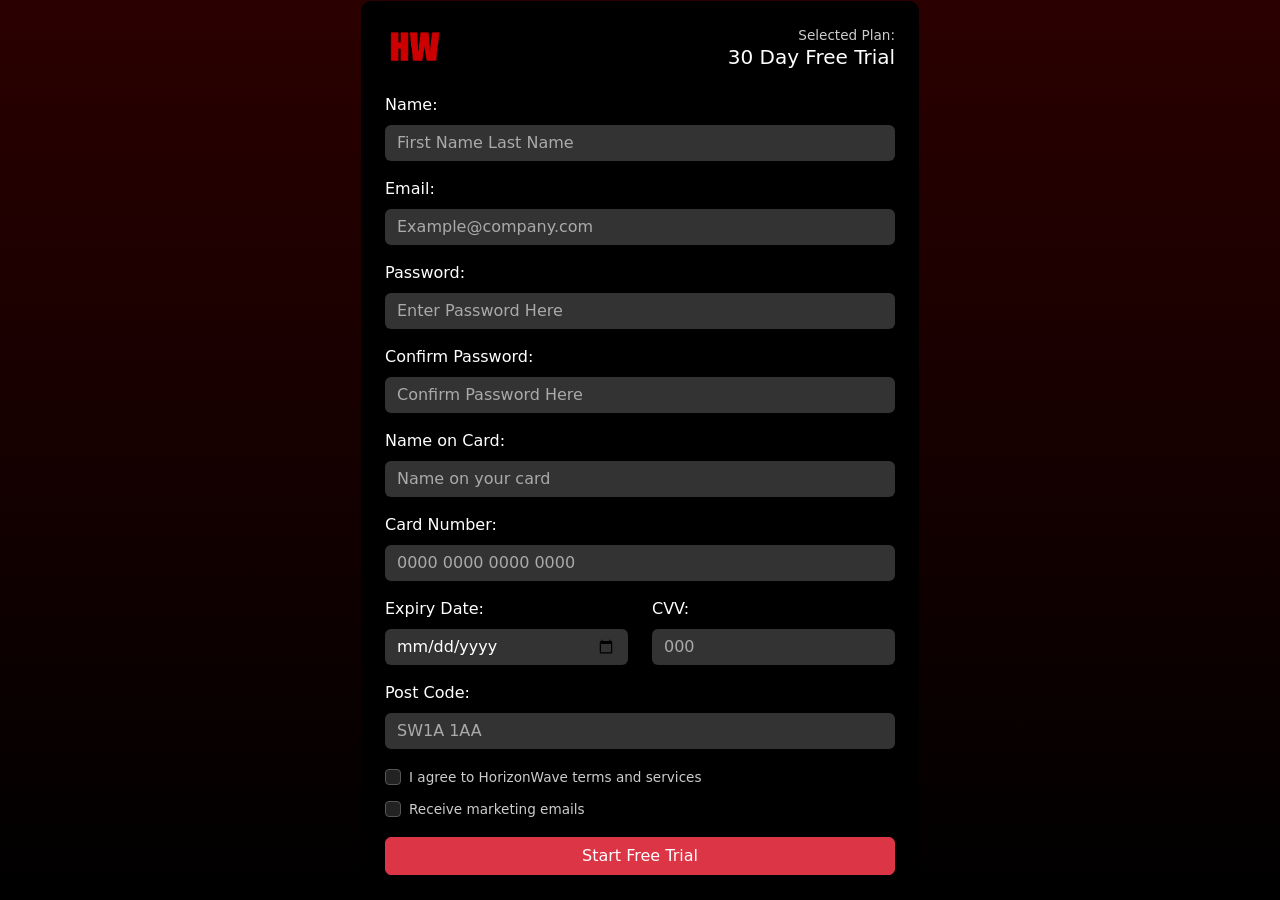
<file: index.html>
<!DOCTYPE html>
<html lang="en">
<head>
    <meta charset="UTF-8">
    <meta name="viewport" content="width=device-width, initial-scale=1.0">
    <title>HorizonWave - Sign Up</title>

    <!-- Bootstrap -->
    <link href="https://cdn.jsdelivr.net/npm/bootstrap@5.3.8/dist/css/bootstrap.min.css" rel="stylesheet">

    <!-- External CSS -->
    <link rel="stylesheet" href="./style/index.css">
</head>

<body class="bg-dark text-white">

<div class="container d-flex align-items-center justify-content-center min-vh-100">

    <div class="row w-100 justify-content-center">

        <div class="col-lg-6 col-md-8 form-container p-4">

            <!-- HEADER -->
            <div class="d-flex justify-content-between align-items-center mb-4">

                <!-- Logo -->
                <a href="index.html" class="d-flex align-items-center text-decoration-none">
                    <img src="./Images/logo.png" 
                        alt="HorizonWave logo" 
                        class="logo img-fluid">
                </a>

                <!-- Plan Info -->
                <div class="text-end ms-3" >
                    <p class="mb-0 small-text">Selected Plan:</p>
                    <h5 class="mb-0">30 Day Free Trial</h5>
                </div>

            </div>

            <!-- FORM -->
            <form action="mainpage.html">

                <div class="mb-3">
                    <label for="name" class="form-label">Name:</label>
                    <input type="text" id="name" class="form-control" placeholder="First Name Last Name" required>
                </div>

                <div class="mb-3">
                    <label for="email" class="form-label">Email:</label>
                    <input type="email" id="email" class="form-control" placeholder="Example@company.com" required>
                </div>

                <div class="mb-3">
                    <label for="password" class="form-label">Password:</label>
                    <input type="password" id="password" class="form-control" placeholder="Enter Password Here" required>
                </div>

                <div class="mb-3">
                    <label for="confirm-password" class="form-label">Confirm Password:</label>
                    <input type="password" id="confirm-password" class="form-control" placeholder="Confirm Password Here" required>
                </div>

                <div class="mb-3">
                    <label for="card-name" class="form-label">Name on Card:</label>
                    <input type="text" id="card-name" class="form-control" placeholder="Name on your card">
                </div>

                <div class="mb-3">
                    <label for="card-number" class="form-label">Card Number:</label>
                    <input type="number" id="card-number" class="form-control" placeholder="0000 0000 0000 0000">
                </div>

                <div class="row">
                    <div class="col-md-6 mb-3">
                        <label for="expiry" class="form-label">Expiry Date:</label>
                        <input type="date" id="expiry" class="form-control" placeholder="MM/YY">
                    </div>

                    <div class="col-md-6 mb-3">
                        <label for="cvv" class="form-label">CVV:</label>
                        <input type="number" id="cvv" class="form-control" placeholder="000">
                    </div>
                </div>

                <div class="mb-3">
                    <label for="postcode" class="form-label">Post Code:</label>
                    <input type="text" id="postcode" class="form-control" placeholder="SW1A 1AA">
                </div>

                <!-- CHECKBOXES -->
                <div class="form-check mb-2">
                    <input class="form-check-input" type="checkbox" id="terms" required>
                    <label class="form-check-label small-text" for="terms">
                        I agree to HorizonWave terms and services
                    </label>
                </div>

                <div class="form-check mb-3">
                    <input class="form-check-input" type="checkbox" id="marketing">
                    <label class="form-check-label small-text" for="marketing">
                        Receive marketing emails
                    </label>
                </div>

                <!-- SUBMIT -->
                <button type="submit" class="btn btn-danger w-100">
                    Start Free Trial
                </button>

            </form>

        </div>

    </div>
</div>

<!-- Bootstrap JS -->
<script src="https://cdn.jsdelivr.net/npm/bootstrap@5.3.0/dist/js/bootstrap.bundle.min.js"></script>

</body>
</html>
</file>
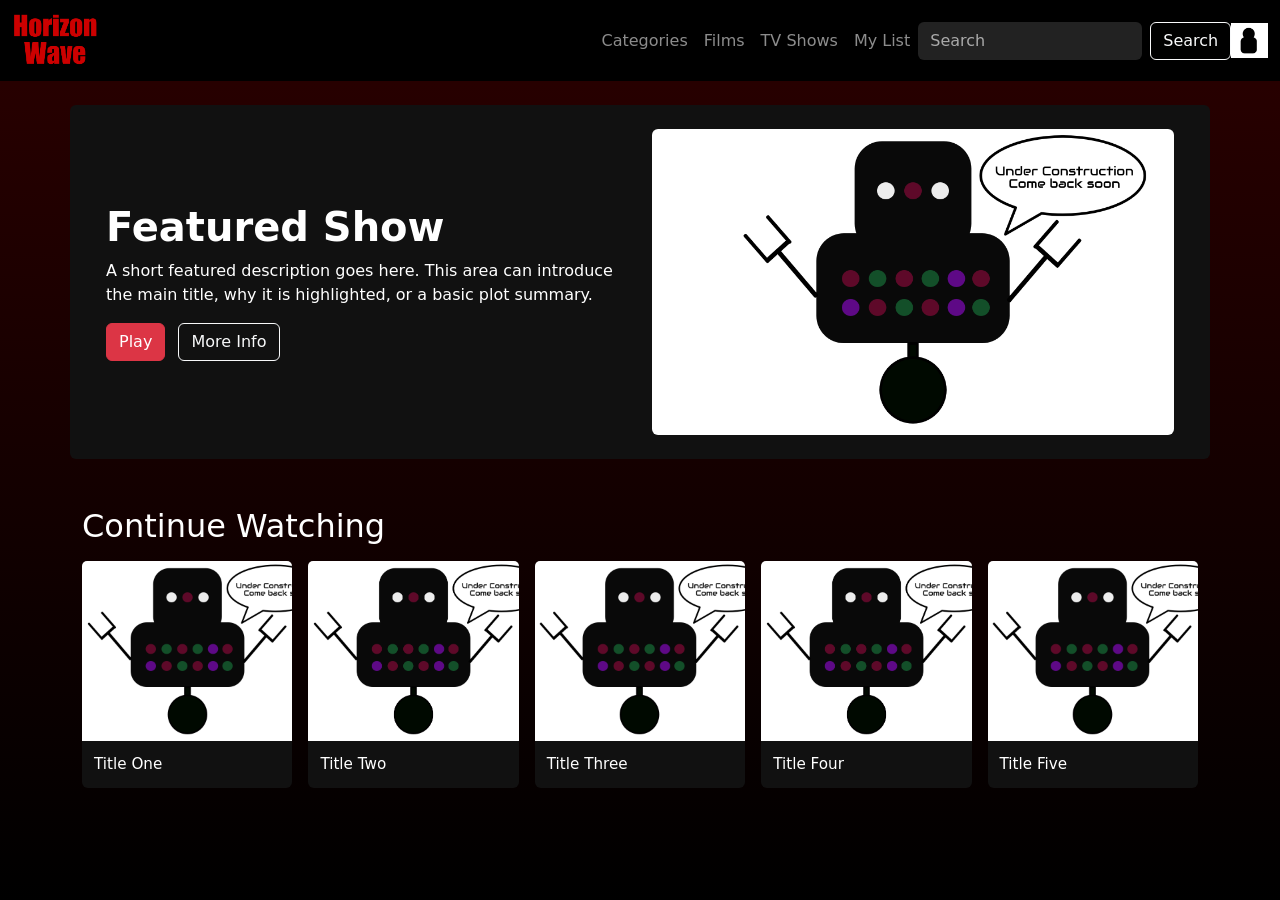
<file: mainpage.html>
<!DOCTYPE html>
<html lang="en">
<head>
    <meta charset="UTF-8">
    <meta name="viewport" content="width=device-width, initial-scale=1.0">
    <title>HorizonWave - Home</title>
    <!-- Bootstrap CSS -->
    <link href="https://cdn.jsdelivr.net/npm/bootstrap@5.3.8/dist/css/bootstrap.min.css" rel="stylesheet">
    <link rel="stylesheet" href="./style/main.css">
</head>

<body>

<!-- TOP NAV -->
<nav class="navbar navbar-expand-lg navbar-dark bg-black">
    <div class="container-fluid">

        <a class="navbar-brand" href="mainpage.html">
            <img src="./Images/mainName.png" alt="HorizonWave" class="top-logo">
        </a>

        <button class="navbar-toggler" type="button" data-bs-toggle="collapse" data-bs-target="#topNav">
            <span class="navbar-toggler-icon"></span>
        </button>

        <div class="collapse navbar-collapse" id="topNav">
            <div class="navbar-nav ms-auto">
                <a class="nav-link" href="tbb.html">Categories</a>
                <a class="nav-link" href="tbb.html">Films</a>
                <a class="nav-link" href="tbb.html">TV Shows</a>
                <a class="nav-link" href="tbb.html">My List</a>
            </div>
            <!-- Search Bar -->
            <form class="d-flex" role="search">
                <input class="form-control me-2" type="search" placeholder="Search" aria-label="Search">
                <button class="btn btn-outline-light" type="submit">Search</button>
            </form>
            
                <!-- Account Icon -->
            <a href="tbb.html">
                <img src="./Images/userIcon.png" 
                    alt="Account settings" 
                    class="user-icon">
    </a>
        </div>

    </div>
</nav>

<!-- SHOWCASE -->
<section class="container mt-4">
    <div class="row align-items-center showcase-box p-3 p-md-4 rounded">

        <div class="col-lg-6">
            <h1 class="fw-bold">Featured Show</h1>
            <p class="mb-3">
                A short featured description goes here. This area can introduce the main title,
                why it is highlighted, or a basic plot summary.
            </p>

            <a href="videoplayer.html" class="btn btn-danger me-2">Play</a>
            <a href="tbb.html" class="btn btn-outline-light">More Info</a>
        </div>

        <div class="col-lg-6 mt-3 mt-lg-0">
            <img src="./Images/tbb.png" alt="Featured show poster" class="img-fluid rounded showcase-image">
        </div>

    </div>
</section>

<!-- MEDIA ROW -->
<section class="container mt-5">
    <h2 class="mb-3">Continue Watching</h2>

    <div class="row row-cols-2 row-cols-md-4 row-cols-lg-5 g-3">

        <div class="col">
            <a href="videoplayer.html" class="text-decoration-none">
                <div class="card media-card">
                    <img src="./Images/tbb.png" class="card-img-top" alt="Media title 1">
                    <div class="card-body">
                        <p class="card-text">Title One</p>
                    </div>
                </div>
            </a>
        </div>

        <div class="col">
            <a href="videoplayer.html" class="text-decoration-none">
                <div class="card media-card">
                    <img src="./Images/tbb.png" class="card-img-top" alt="Media title 2">
                    <div class="card-body">
                        <p class="card-text">Title Two</p>
                    </div>
                </div>
            </a>
        </div>

        <div class="col">
            <a href="videoplayer.html" class="text-decoration-none">
                <div class="card media-card">
                    <img src="./Images/tbb.png" class="card-img-top" alt="Media title 3">
                    <div class="card-body">
                        <p class="card-text">Title Three</p>
                    </div>
                </div>
            </a>
        </div>

        <div class="col">
            <a href="videoplayer.html" class="text-decoration-none">
                <div class="card media-card">
                    <img src="./Images/tbb.png" class="card-img-top" alt="Media title 4">
                    <div class="card-body">
                        <p class="card-text">Title Four</p>
                    </div>
                </div>
            </a>
        </div>

        <div class="col">
            <a href="videoplayer.html" class="text-decoration-none">
                <div class="card media-card">
                    <img src="./Images/tbb.png" class="card-img-top" alt="Media title 5">
                    <div class="card-body">
                        <p class="card-text">Title Five</p>
                    </div>
                </div>
            </a>
        </div>

    </div>
</section>

<script src="https://cdn.jsdelivr.net/npm/bootstrap@5.3.0/dist/js/bootstrap.bundle.min.js"></script>
</body>
</html>
</file>
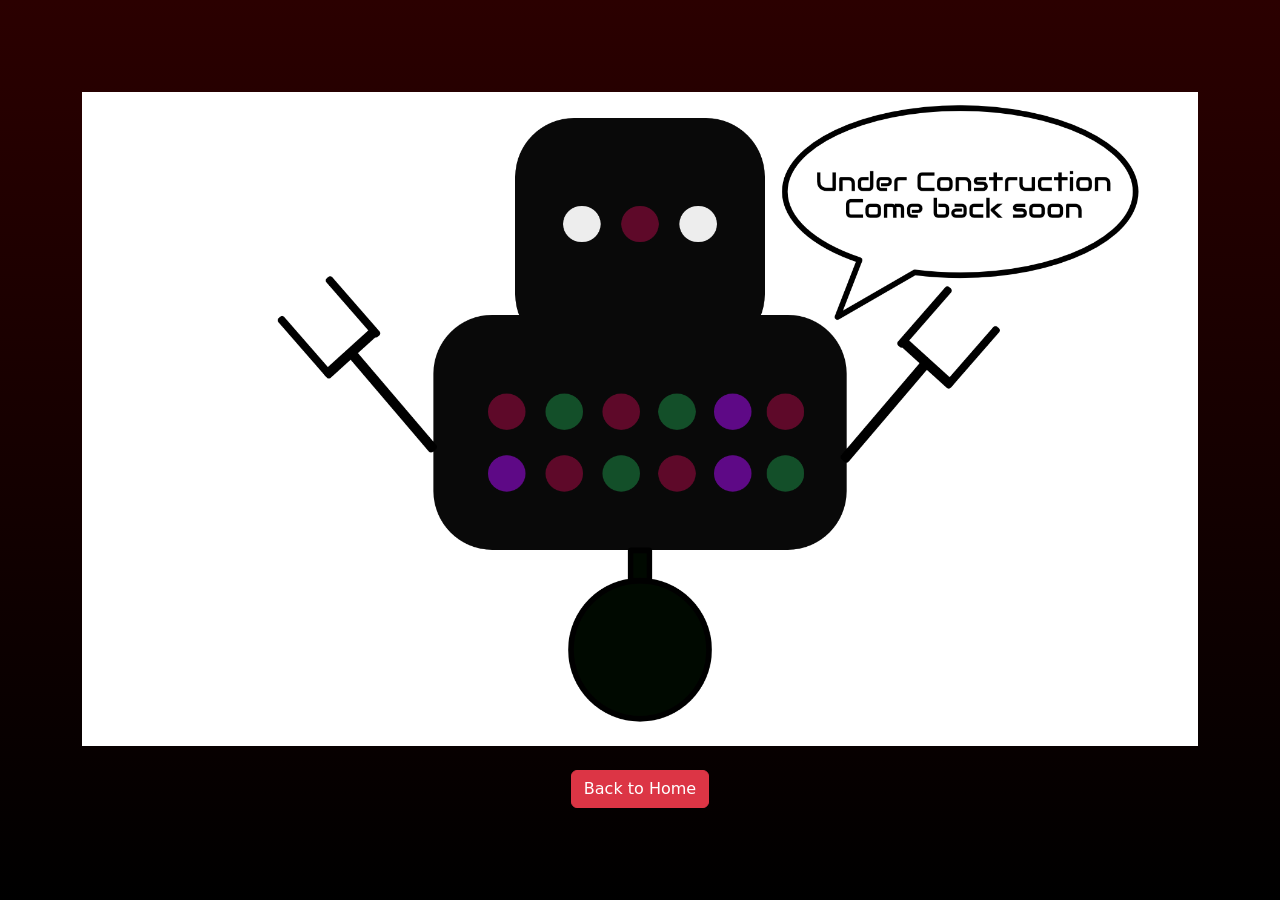
<file: tbb.html>
<!DOCTYPE html>
<html lang="en">
<head>
    <meta charset="UTF-8">
    <meta name="viewport" content="width=device-width, initial-scale=1.0">
    <title>Under Construction</title>

    <!-- Bootstrap -->
    <link href="https://cdn.jsdelivr.net/npm/bootstrap@5.3.8/dist/css/bootstrap.min.css" rel="stylesheet">

    <!-- Your CSS -->
    <link rel="stylesheet" href="./style/main.css">
</head>

<body class="text-white d-flex align-items-center justify-content-center text-center">

<div class="container">

    <!-- Image -->
    <img src="./Images/tbb.png" alt="Page under construction" class="img-fluid mb-4 construction-img">

    <!-- Back Button -->
    <a href="mainpage.html" class="btn btn-danger">
        Back to Home
    </a>

</div>

</body>
</html>
</file>
<file: style/main.css>
body {
    background: linear-gradient(to bottom, #2b0000, #000000);
    color: #ffffff;
    min-height: 100vh;
}

.top-logo {
    max-height: 55px;
    width: auto;
}

.showcase-box {
    background-color: #111111;
}

.showcase-image {
    width: 100%;
    height: auto;
}

.media-card {
    background-color: #111111;
    border: none;
}

.media-card .card-body {
    padding: 0.75rem;
}

.media-card .card-text {
    color: #ffffff;
    margin: 0;
    font-size: 0.95rem;
}

.media-card img {
    height: 180px;
    object-fit: cover;
}

.navbar .form-control {
    background-color: #222;
    color: #fff;
    border: none;
}

.navbar .form-control::placeholder {
    color: #aaa;
}

.user-icon {
    max-height: 35px;
    width: auto;
    cursor: pointer;
}

.backBtn {
    z-index: 10;
}

.mediaTitle {
    z-index: 10;
}
</file>
<file: style/index.css>
/* Background override (optional if not using Bootstrap bg-dark) */
body {
    background: linear-gradient(to bottom, #2b0000, #000000);
    min-height: 100vh;
}

/* Form container */
.form-container {
    background-color: #000;
    border-radius: 10px;
}

/* Logo styling */
.logo {
    max-width: 60px;
    height: auto;
}

/* Smaller helper text */
.small-text {
    font-size: 0.85rem;
    color: #ccc;
}

/* Input styling override */
.form-control {
    background-color: #333;
    color: #fff;
    border: none;
}

.form-control::placeholder {
    color: #aaa;
}

.form-control:focus {
    background-color: #444;
    color: #fff;
}

/* Improve checkbox readability */
.form-check-input {
    background-color: #222;
    border: 1px solid #555;
}
</file>
